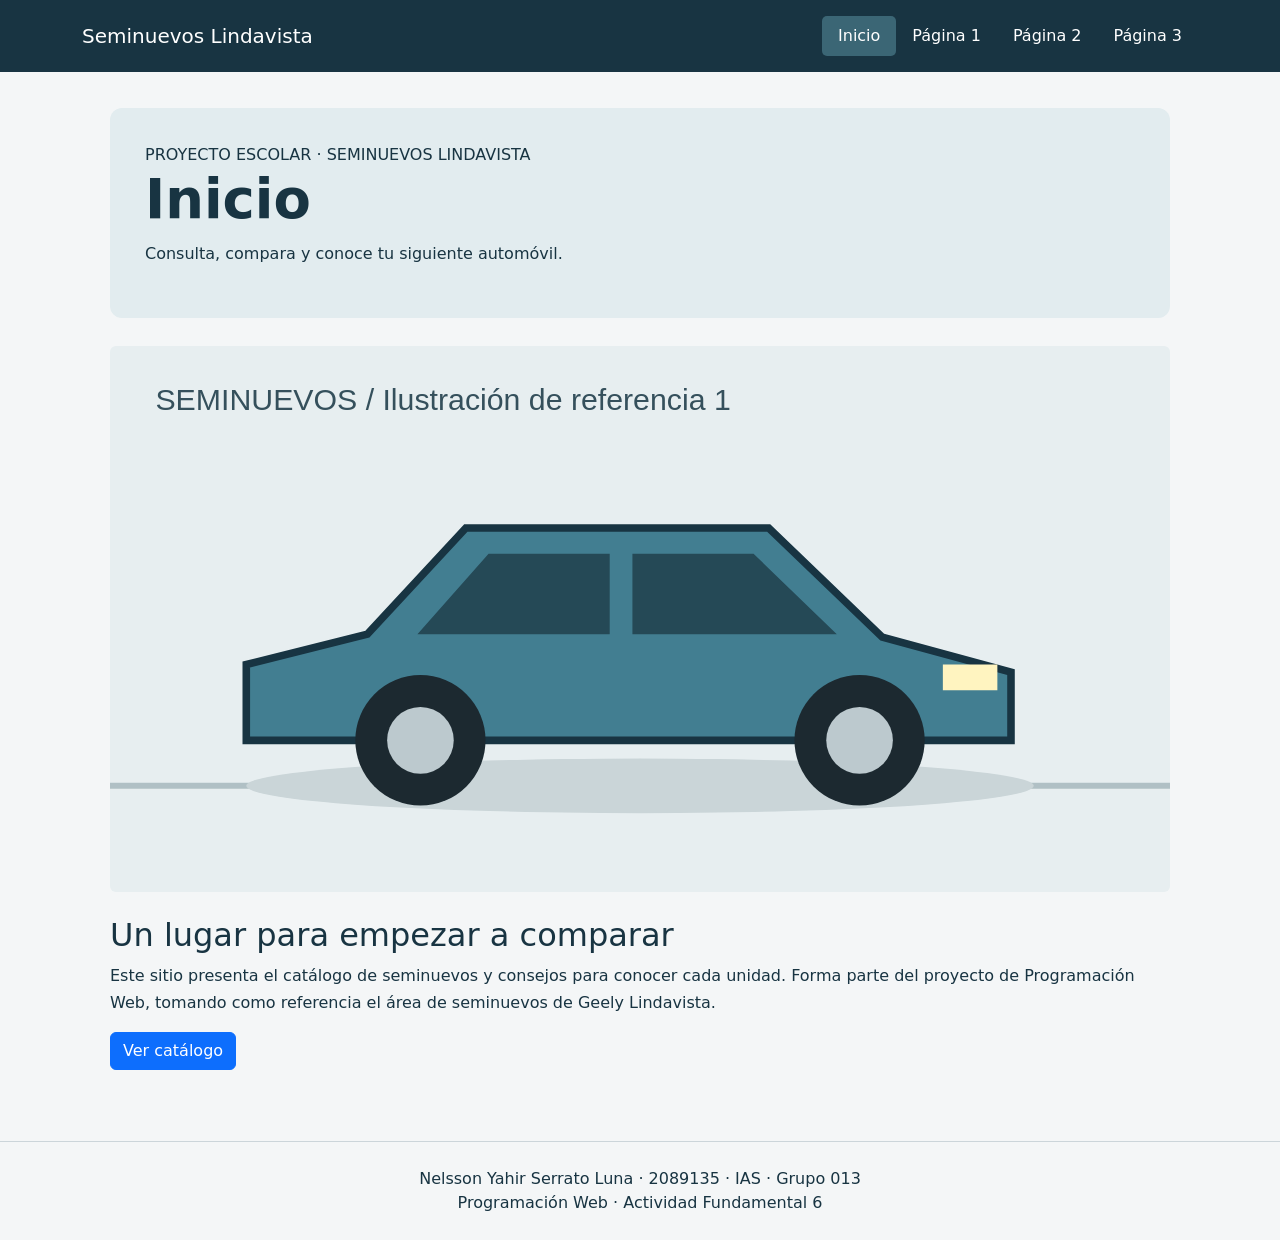
<file: index.html>
<!doctype html><html lang="es"><head><meta charset="utf-8"><meta name="viewport" content="width=device-width,initial-scale=1"><title>Inicio | Seminuevos</title><link rel="stylesheet" href="vendor/bootstrap.min.css"><link rel="stylesheet" href="estilos.css"></head><body><nav class="navbar navbar-dark p-3" aria-label="Navegación principal"><div class="container"><a class="navbar-brand" href="index.html">Seminuevos Lindavista</a><div class="nav"><a class="nav-link text-white active" aria-current="page" href="index.html">Inicio</a><a class="nav-link text-white "  href="pagina1.html">Página 1</a><a class="nav-link text-white "  href="pagina2.html">Página 2</a><a class="nav-link text-white "  href="pagina3.html">Página 3</a></div></div></nav><main><section class="hero"><span>PROYECTO ESCOLAR · SEMINUEVOS LINDAVISTA</span><h1>Inicio</h1><p>Consulta, compara y conoce tu siguiente automóvil.</p></section><img class="img-fluid rounded" src="img/auto1.svg" alt="Ilustración de un automóvil seminuevo"><h2 class="mt-4">Un lugar para empezar a comparar</h2><p>Este sitio presenta el catálogo de seminuevos y consejos para conocer cada unidad. Forma parte del proyecto de Programación Web, tomando como referencia el área de seminuevos de Geely Lindavista.</p><a class="btn btn-primary" href="pagina1.html">Ver catálogo</a></main><footer>Nelsson Yahir Serrato Luna · 2089135 · IAS · Grupo 013<br>Programación Web · Actividad Fundamental 6</footer><script src="vendor/bootstrap.bundle.min.js"></script><script src="script.js"></script></body></html>
</file>
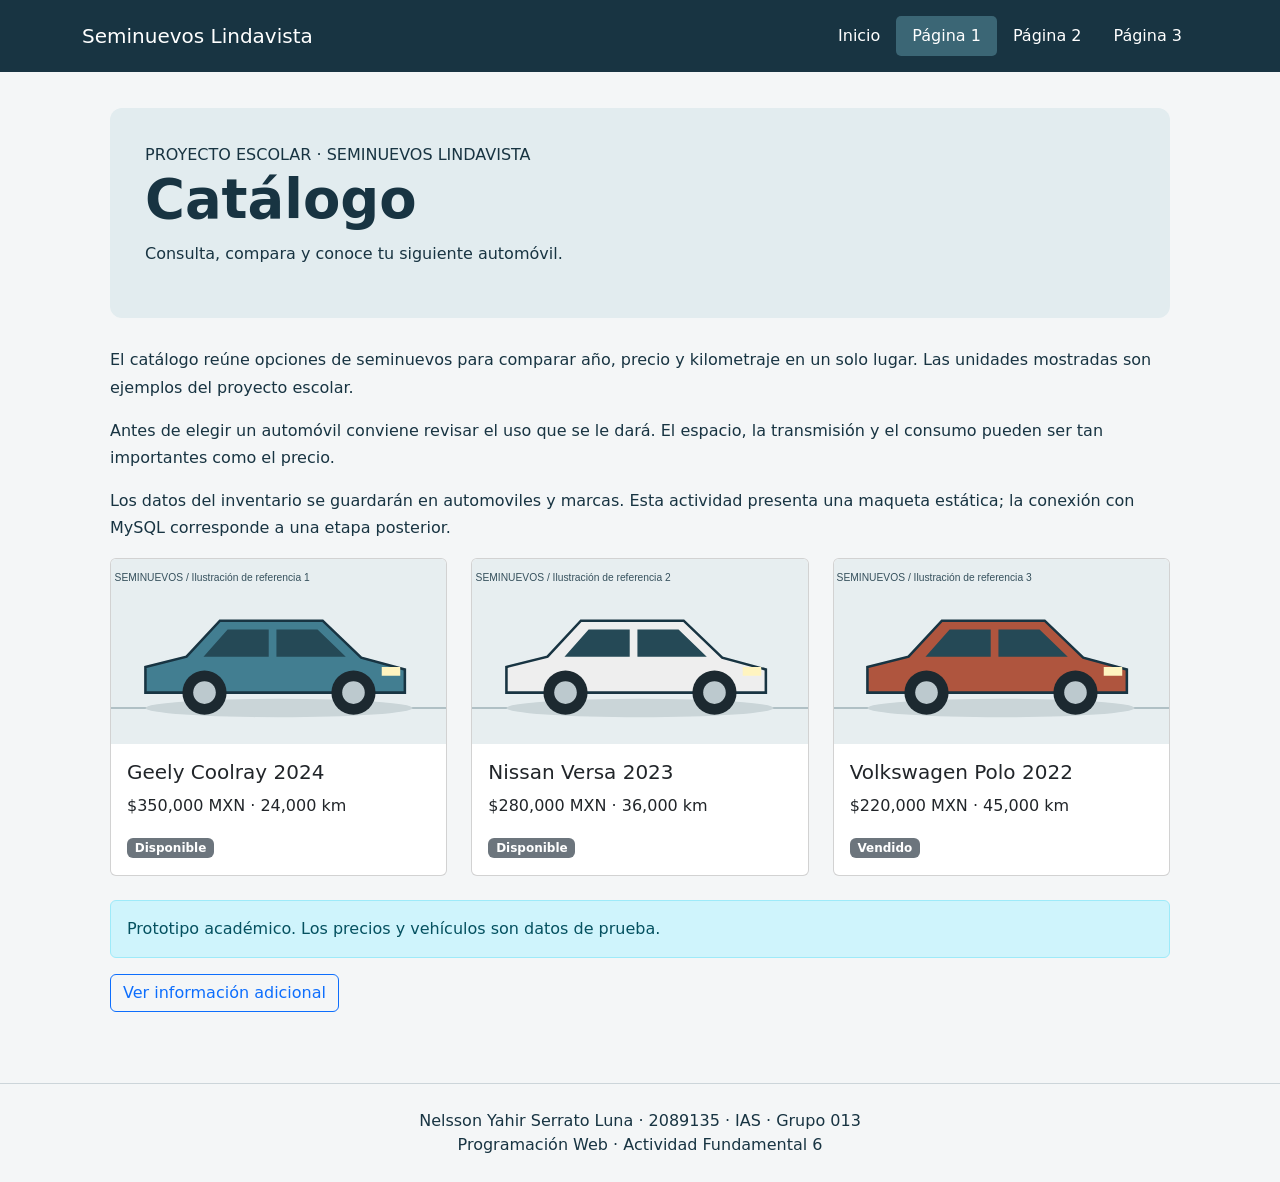
<file: pagina1.html>
<!doctype html><html lang="es"><head><meta charset="utf-8"><meta name="viewport" content="width=device-width,initial-scale=1"><title>Catálogo | Seminuevos</title><link rel="stylesheet" href="vendor/bootstrap.min.css"><link rel="stylesheet" href="estilos.css"></head><body><nav class="navbar navbar-dark p-3" aria-label="Navegación principal"><div class="container"><a class="navbar-brand" href="index.html">Seminuevos Lindavista</a><div class="nav"><a class="nav-link text-white "  href="index.html">Inicio</a><a class="nav-link text-white active" aria-current="page" href="pagina1.html">Página 1</a><a class="nav-link text-white "  href="pagina2.html">Página 2</a><a class="nav-link text-white "  href="pagina3.html">Página 3</a></div></div></nav><main><section class="hero"><span>PROYECTO ESCOLAR · SEMINUEVOS LINDAVISTA</span><h1>Catálogo</h1><p>Consulta, compara y conoce tu siguiente automóvil.</p></section><p>El catálogo reúne opciones de seminuevos para comparar año, precio y kilometraje en un solo lugar. Las unidades mostradas son ejemplos del proyecto escolar.</p><p>Antes de elegir un automóvil conviene revisar el uso que se le dará. El espacio, la transmisión y el consumo pueden ser tan importantes como el precio.</p><p>Los datos del inventario se guardarán en automoviles y marcas. Esta actividad presenta una maqueta estática; la conexión con MySQL corresponde a una etapa posterior.</p><div class="row g-4"><div class="col-md-4"><article class="card"><img src="img/auto1.svg" class="card-img-top" alt="Ilustración de automóvil: Geely Coolray 2024"><div class="card-body"><h2 class="h5">Geely Coolray 2024</h2><p>$350,000 MXN · 24,000 km</p><span class="badge text-bg-secondary">Disponible</span></div></article></div><div class="col-md-4"><article class="card"><img src="img/auto2.svg" class="card-img-top" alt="Ilustración de automóvil: Nissan Versa 2023"><div class="card-body"><h2 class="h5">Nissan Versa 2023</h2><p>$280,000 MXN · 36,000 km</p><span class="badge text-bg-secondary">Disponible</span></div></article></div><div class="col-md-4"><article class="card"><img src="img/auto3.svg" class="card-img-top" alt="Ilustración de automóvil: Volkswagen Polo 2022"><div class="card-body"><h2 class="h5">Volkswagen Polo 2022</h2><p>$220,000 MXN · 45,000 km</p><span class="badge text-bg-secondary">Vendido</span></div></article></div></div><div class="alert alert-info mt-4" role="note">Prototipo académico. Los precios y vehículos son datos de prueba.</div><button class="btn btn-outline-primary" type="button" data-bs-toggle="collapse" data-bs-target="#detalle" aria-expanded="false" aria-controls="detalle">Ver información adicional</button><div class="collapse mt-3" id="detalle"><div class="card card-body">Las imágenes son ilustraciones propias. La disponibilidad debe verificarse con la agencia antes de realizar una visita.</div></div></main><footer>Nelsson Yahir Serrato Luna · 2089135 · IAS · Grupo 013<br>Programación Web · Actividad Fundamental 6</footer><script src="vendor/bootstrap.bundle.min.js"></script><script src="script.js"></script></body></html>
</file>
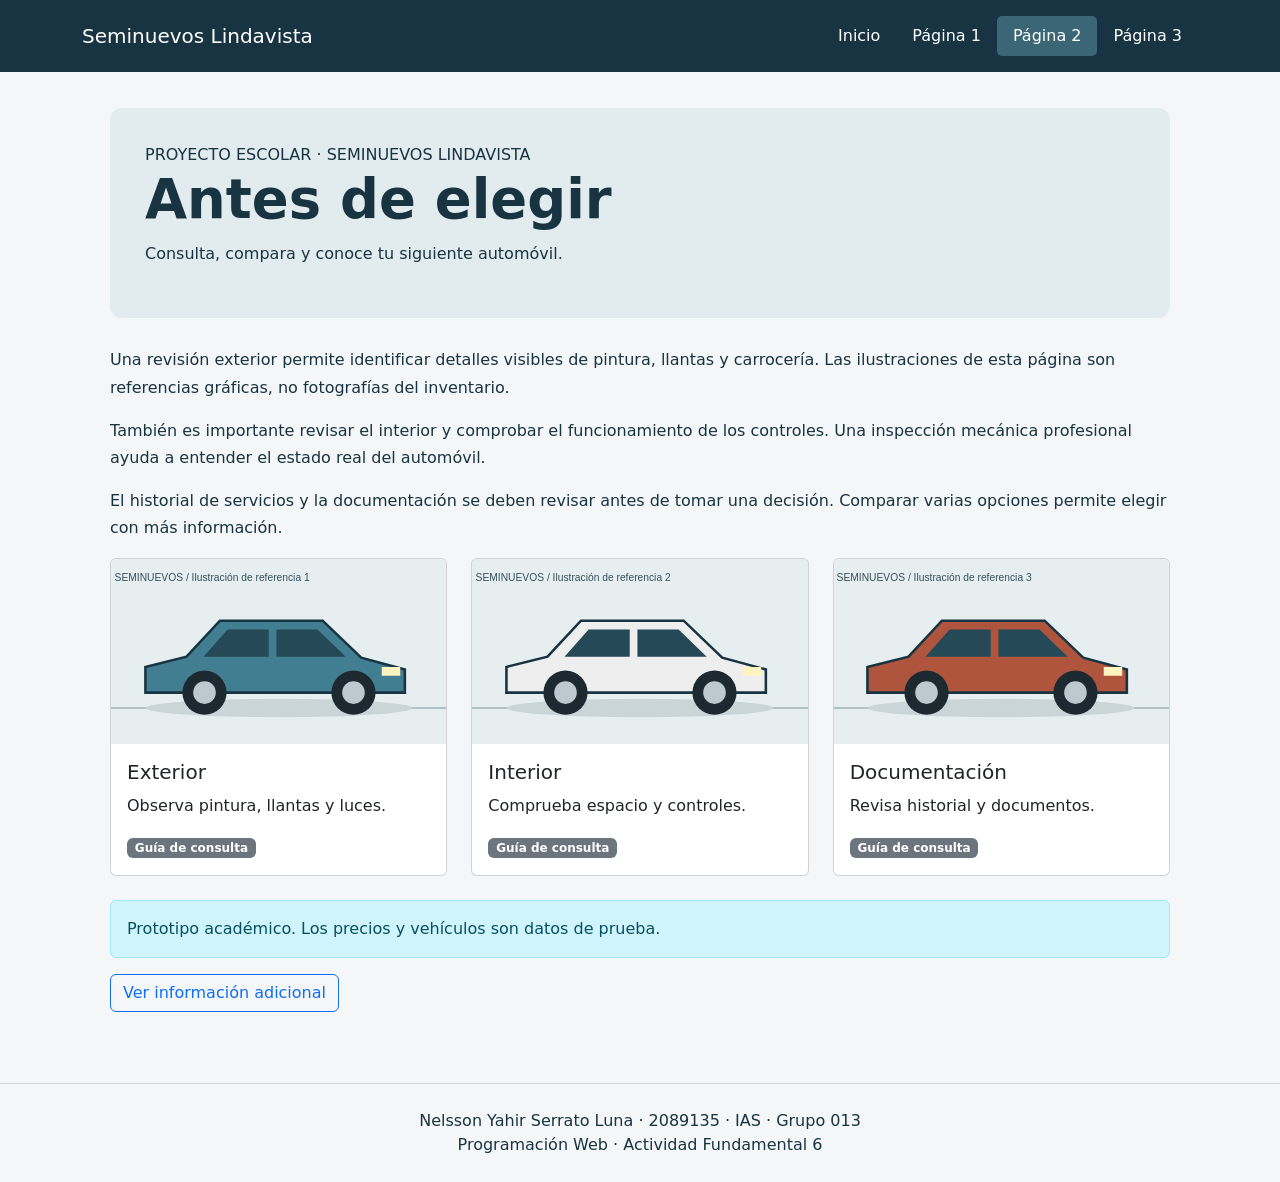
<file: pagina2.html>
<!doctype html><html lang="es"><head><meta charset="utf-8"><meta name="viewport" content="width=device-width,initial-scale=1"><title>Antes de elegir | Seminuevos</title><link rel="stylesheet" href="vendor/bootstrap.min.css"><link rel="stylesheet" href="estilos.css"></head><body><nav class="navbar navbar-dark p-3" aria-label="Navegación principal"><div class="container"><a class="navbar-brand" href="index.html">Seminuevos Lindavista</a><div class="nav"><a class="nav-link text-white "  href="index.html">Inicio</a><a class="nav-link text-white "  href="pagina1.html">Página 1</a><a class="nav-link text-white active" aria-current="page" href="pagina2.html">Página 2</a><a class="nav-link text-white "  href="pagina3.html">Página 3</a></div></div></nav><main><section class="hero"><span>PROYECTO ESCOLAR · SEMINUEVOS LINDAVISTA</span><h1>Antes de elegir</h1><p>Consulta, compara y conoce tu siguiente automóvil.</p></section><p>Una revisión exterior permite identificar detalles visibles de pintura, llantas y carrocería. Las ilustraciones de esta página son referencias gráficas, no fotografías del inventario.</p><p>También es importante revisar el interior y comprobar el funcionamiento de los controles. Una inspección mecánica profesional ayuda a entender el estado real del automóvil.</p><p>El historial de servicios y la documentación se deben revisar antes de tomar una decisión. Comparar varias opciones permite elegir con más información.</p><div class="row g-4"><div class="col-md-4"><article class="card"><img src="img/auto1.svg" class="card-img-top" alt="Ilustración de automóvil: Exterior"><div class="card-body"><h2 class="h5">Exterior</h2><p>Observa pintura, llantas y luces.</p><span class="badge text-bg-secondary">Guía de consulta</span></div></article></div><div class="col-md-4"><article class="card"><img src="img/auto2.svg" class="card-img-top" alt="Ilustración de automóvil: Interior"><div class="card-body"><h2 class="h5">Interior</h2><p>Comprueba espacio y controles.</p><span class="badge text-bg-secondary">Guía de consulta</span></div></article></div><div class="col-md-4"><article class="card"><img src="img/auto3.svg" class="card-img-top" alt="Ilustración de automóvil: Documentación"><div class="card-body"><h2 class="h5">Documentación</h2><p>Revisa historial y documentos.</p><span class="badge text-bg-secondary">Guía de consulta</span></div></article></div></div><div class="alert alert-info mt-4" role="note">Prototipo académico. Los precios y vehículos son datos de prueba.</div><button class="btn btn-outline-primary" type="button" data-bs-toggle="collapse" data-bs-target="#detalle" aria-expanded="false" aria-controls="detalle">Ver información adicional</button><div class="collapse mt-3" id="detalle"><div class="card card-body">Las imágenes son ilustraciones propias. La disponibilidad debe verificarse con la agencia antes de realizar una visita.</div></div></main><footer>Nelsson Yahir Serrato Luna · 2089135 · IAS · Grupo 013<br>Programación Web · Actividad Fundamental 6</footer><script src="vendor/bootstrap.bundle.min.js"></script><script src="script.js"></script></body></html>
</file>
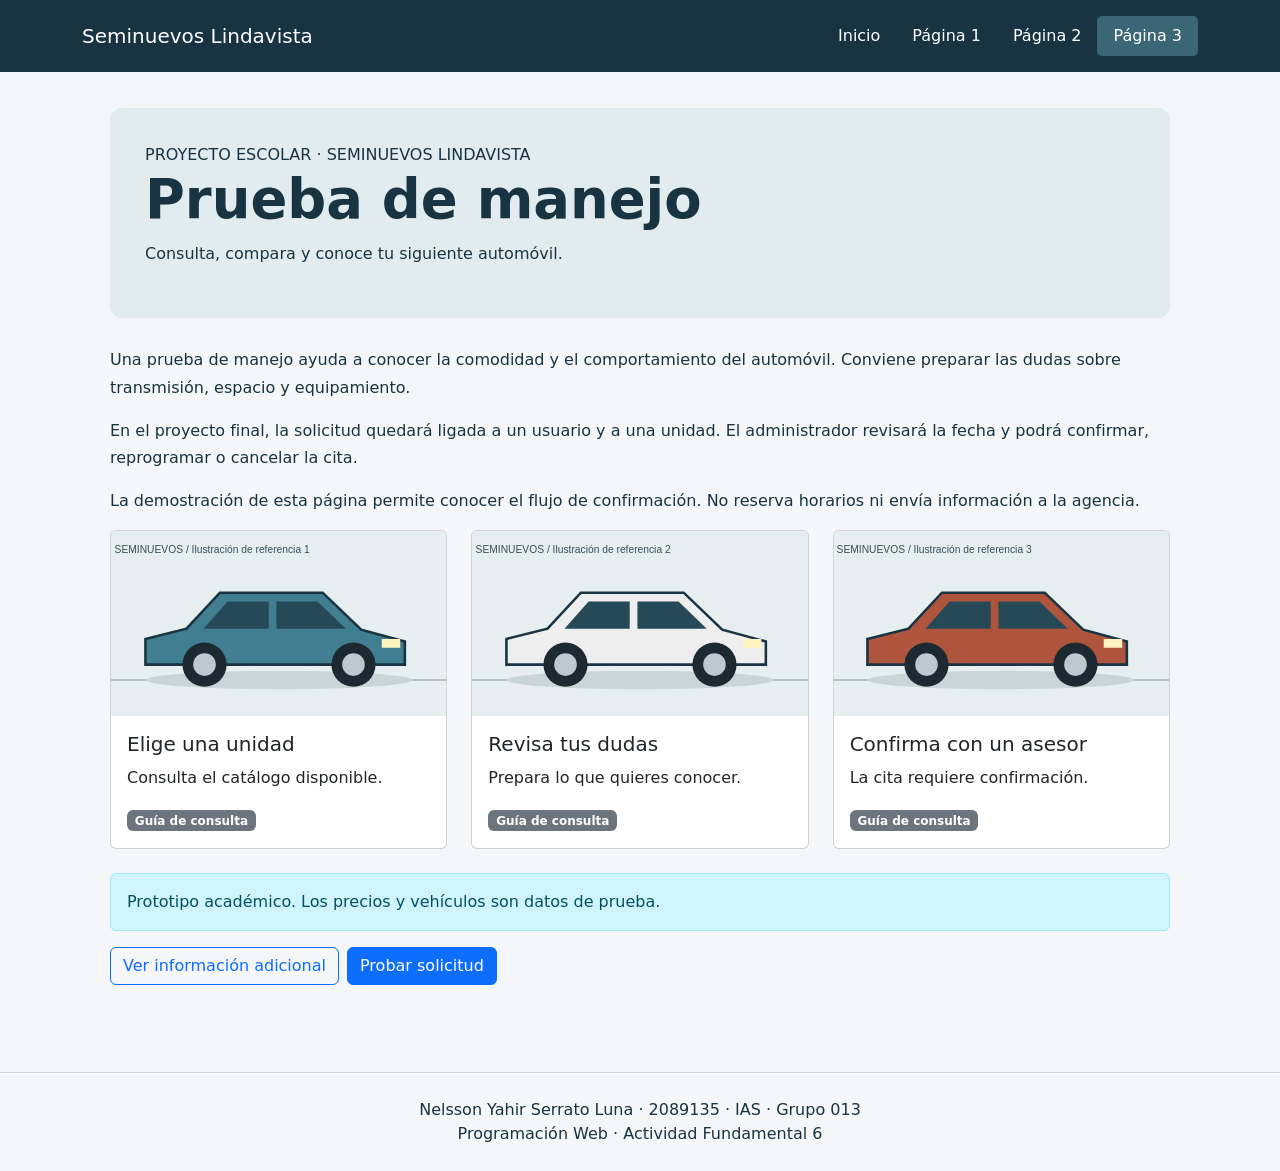
<file: pagina3.html>
<!doctype html><html lang="es"><head><meta charset="utf-8"><meta name="viewport" content="width=device-width,initial-scale=1"><title>Prueba de manejo | Seminuevos</title><link rel="stylesheet" href="vendor/bootstrap.min.css"><link rel="stylesheet" href="estilos.css"></head><body><nav class="navbar navbar-dark p-3" aria-label="Navegación principal"><div class="container"><a class="navbar-brand" href="index.html">Seminuevos Lindavista</a><div class="nav"><a class="nav-link text-white "  href="index.html">Inicio</a><a class="nav-link text-white "  href="pagina1.html">Página 1</a><a class="nav-link text-white "  href="pagina2.html">Página 2</a><a class="nav-link text-white active" aria-current="page" href="pagina3.html">Página 3</a></div></div></nav><main><section class="hero"><span>PROYECTO ESCOLAR · SEMINUEVOS LINDAVISTA</span><h1>Prueba de manejo</h1><p>Consulta, compara y conoce tu siguiente automóvil.</p></section><p>Una prueba de manejo ayuda a conocer la comodidad y el comportamiento del automóvil. Conviene preparar las dudas sobre transmisión, espacio y equipamiento.</p><p>En el proyecto final, la solicitud quedará ligada a un usuario y a una unidad. El administrador revisará la fecha y podrá confirmar, reprogramar o cancelar la cita.</p><p>La demostración de esta página permite conocer el flujo de confirmación. No reserva horarios ni envía información a la agencia.</p><div class="row g-4"><div class="col-md-4"><article class="card"><img src="img/auto1.svg" class="card-img-top" alt="Ilustración de automóvil: Elige una unidad"><div class="card-body"><h2 class="h5">Elige una unidad</h2><p>Consulta el catálogo disponible.</p><span class="badge text-bg-secondary">Guía de consulta</span></div></article></div><div class="col-md-4"><article class="card"><img src="img/auto2.svg" class="card-img-top" alt="Ilustración de automóvil: Revisa tus dudas"><div class="card-body"><h2 class="h5">Revisa tus dudas</h2><p>Prepara lo que quieres conocer.</p><span class="badge text-bg-secondary">Guía de consulta</span></div></article></div><div class="col-md-4"><article class="card"><img src="img/auto3.svg" class="card-img-top" alt="Ilustración de automóvil: Confirma con un asesor"><div class="card-body"><h2 class="h5">Confirma con un asesor</h2><p>La cita requiere confirmación.</p><span class="badge text-bg-secondary">Guía de consulta</span></div></article></div></div><div class="alert alert-info mt-4" role="note">Prototipo académico. Los precios y vehículos son datos de prueba.</div><button class="btn btn-outline-primary" type="button" data-bs-toggle="collapse" data-bs-target="#detalle" aria-expanded="false" aria-controls="detalle">Ver información adicional</button><div class="collapse mt-3" id="detalle"><div class="card card-body">Las imágenes son ilustraciones propias. La disponibilidad debe verificarse con la agencia antes de realizar una visita.</div></div><button class="btn btn-primary ms-2" id="demo" type="button">Probar solicitud</button><p id="resultado" class="mt-3" role="status"></p></main><footer>Nelsson Yahir Serrato Luna · 2089135 · IAS · Grupo 013<br>Programación Web · Actividad Fundamental 6</footer><script src="vendor/bootstrap.bundle.min.js"></script><script src="script.js"></script></body></html>
</file>
<file: estilos.css>
body{background:#f4f6f7;color:#183442} .navbar{background:#183442} main{max-width:1100px;margin:auto;padding:36px 20px} h1{font-size:clamp(2rem,5vw,3.4rem);font-weight:700} .hero{padding:35px;background:#e2ecef;border-radius:12px;margin-bottom:28px}.card{height:100%}.card-img-top{height:185px;object-fit:cover}footer{padding:25px;text-align:center;border-top:1px solid #ccd5da;margin-top:35px}.nav-link.active{background:#3b6675;border-radius:5px}p{line-height:1.7}
</file>
